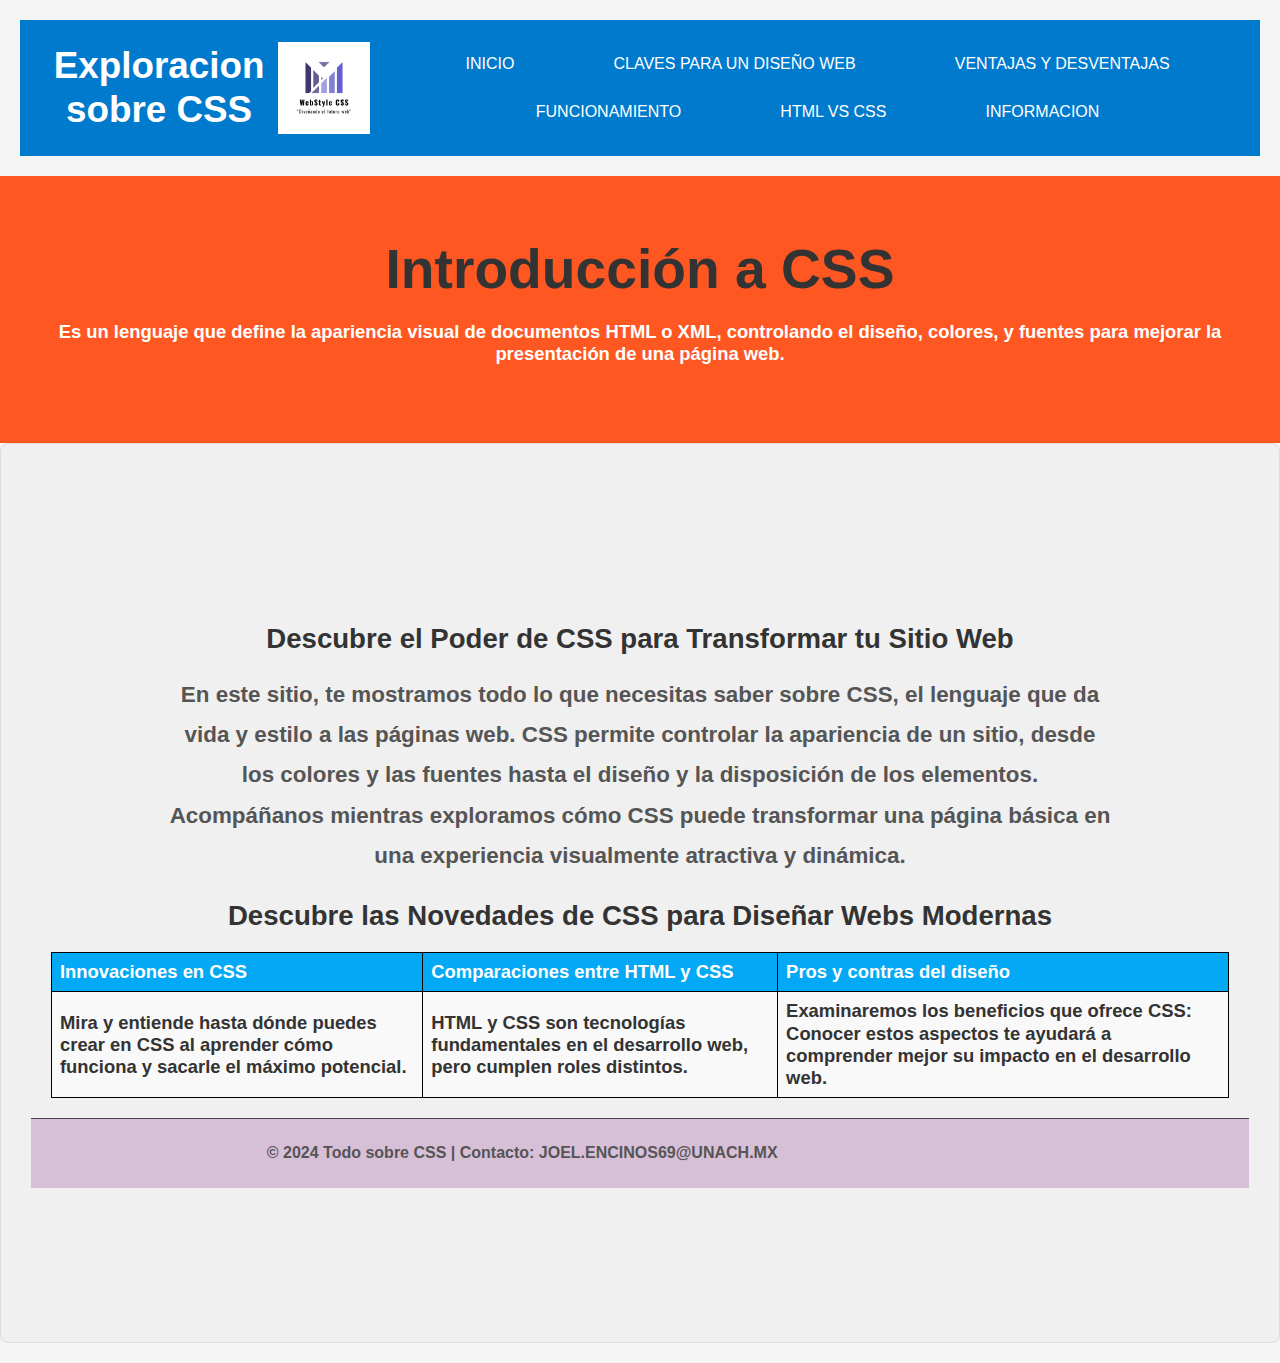
<file: index.html>
<!DOCTYPE html>
<html lang="es">
<head>
    <meta charset="UTF-8">
    <meta name="viewport" content="width=device-width, initial-scale=1.0">
    <meta http-equiv="X-UA-Compatible" content="IE=edge">
    <title>Exploracion sobre CSS</title>
    <link rel="stylesheet" href="CSS/style.css"> 
</head>
<body>
    
    <header>
        
        <h1>Exploracion sobre CSS</h1>
        <img src="img/logo.png" alt="Descripción de la imagen" class="header-img">
        <nav>
            <button><a href="#inicio">INICIO</a></button>
           <button><a href="clavesdiseño.html">CLAVES PARA UN DISEÑO WEB</a></button> 
            <button><a href="ventajas.html">VENTAJAS Y DESVENTAJAS</a></button>
            <button><a href="funcionamiento.html">FUNCIONAMIENTO</a></button>
            <button><a href="htmlvscss.html">HTML VS CSS</a></button>
            <button><a href="informacion.html">INFORMACION</a></button>
        </nav>
    </header>

    <section id="inicio" class="banner">
        <h2>Introducción a CSS</h2>
        <p>Es un lenguaje que define la apariencia visual de documentos HTML o XML, controlando el diseño, colores, y fuentes para mejorar la presentación de una página web.</p>
       
 
    </section>
    <section id="ventajas" class="section">
        <h2>Descubre el Poder de CSS para Transformar tu Sitio Web </h2>
        <p>En este sitio, te mostramos todo lo que necesitas saber sobre CSS, el lenguaje que da vida y estilo a las páginas web. 
        CSS permite controlar la apariencia de un sitio, desde los colores y las fuentes hasta el diseño y la disposición de los elementos. 
        Acompáñanos mientras exploramos cómo CSS puede transformar una página básica en una experiencia visualmente atractiva y dinámica.</p>
       
        
    </head>
    <body>
    
        <section>
            <h2>Descubre las Novedades de CSS para Diseñar Webs Modernas</h2>
            <table>
                <thead>
                    <tr>
                        <th>Innovaciones en CSS</th>
                        <th>Comparaciones entre HTML y CSS</th>
                        <th>Pros y contras del diseño</th>
                    </tr>
                </thead>
                <tbody>
                    <tr>
                        <td data-label="Innovaciones en CSS">Mira y entiende hasta dónde puedes crear en CSS al aprender cómo funciona y sacarle el máximo potencial.</td>
                        <td data-label="Comparaciones entre HTML y CSS">HTML y CSS son tecnologías fundamentales en el desarrollo web, pero cumplen roles distintos.</td>
                        <td data-label="Pros y contras del diseño">Examinaremos los beneficios que ofrece CSS: Conocer estos aspectos te ayudará a comprender mejor su impacto en el desarrollo web.</td>
                    </tr>
                </tbody>
            </table>
        </section>


    <footer id="contacto">
        <p>&copy; 2024 Todo sobre CSS | Contacto: JOEL.ENCINOS69@UNACH.MX</p>
    </footer>

</body>
</html>
</file>
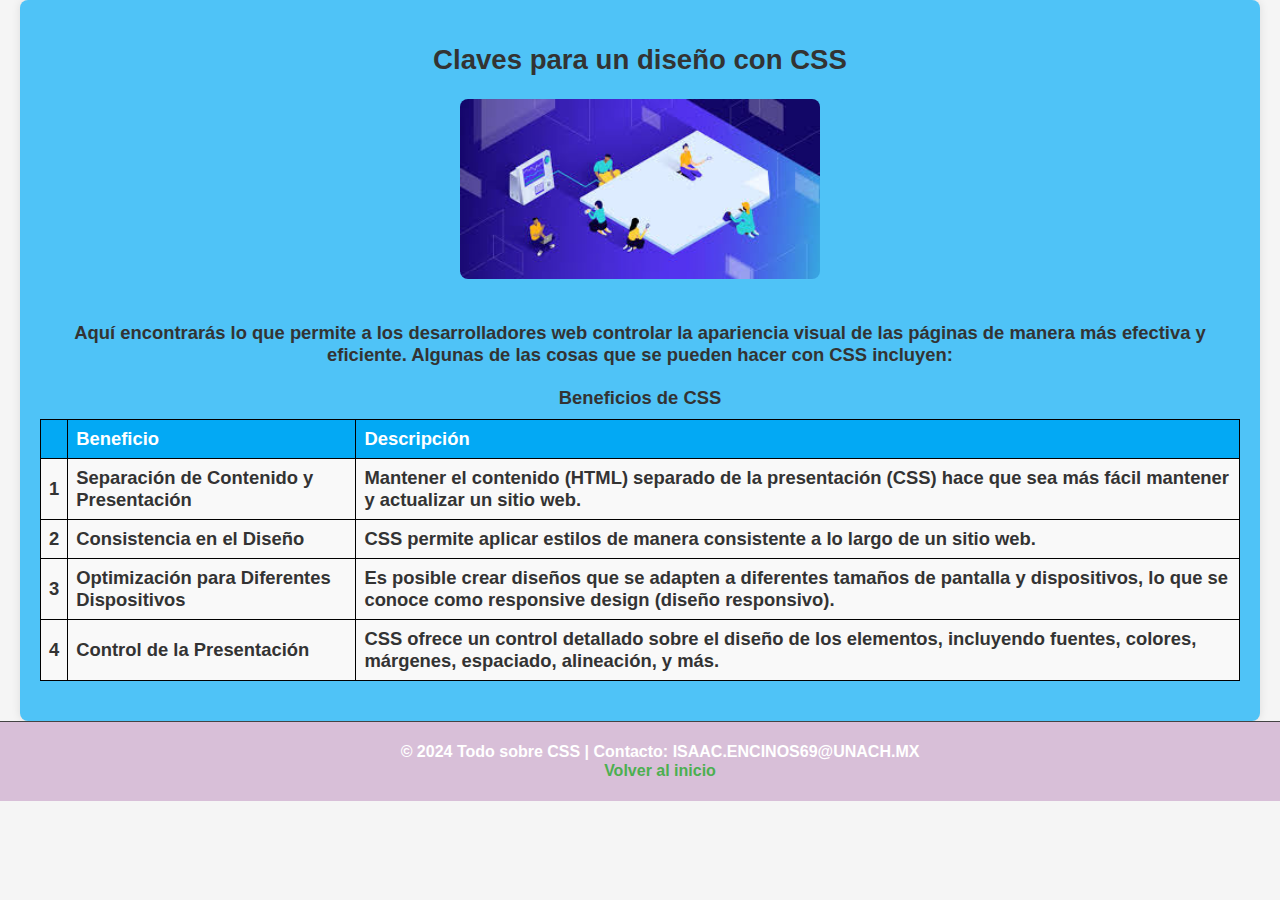
<file: clavesdiseño.html>
<!DOCTYPE html>
<html lang="es">
<head>
    <meta charset="UTF-8">
    <meta name="viewport" content="width=device-width, initial-scale=1.0">
    <meta http-equiv="X-UA-Compatible" content="IE=edge">
    <title>claves para un diseño con CSS</title>
    <link rel="stylesheet" href="CSS/style.css">
</head>
<body>
   
    <div class="content">
        <h2>Claves para un diseño con CSS</h2>  
        <img src="img/claves y diseño.jpeg" alt="Imagen ilustrativa sobre CSS"> 
        <p>Aquí encontrarás lo que permite a los desarrolladores web controlar la apariencia visual de las páginas de manera más efectiva y eficiente. Algunas de las cosas que se pueden hacer con CSS incluyen:</p>

        <table>
            <caption>Beneficios de CSS</caption>
            <thead>
                <tr>
                    <th></th>
                    <th>Beneficio</th>
                    <th>Descripción</th>
                </tr>
            </thead>
            <tbody>
                <tr>
                    <td>1</td>
                    <td>Separación de Contenido y Presentación</td>
                    <td>Mantener el contenido (HTML) separado de la presentación (CSS) hace que sea más fácil mantener y actualizar un sitio web.</td>
                </tr>
                <tr>
                    <td>2</td>
                    <td>Consistencia en el Diseño</td>
                    <td>CSS permite aplicar estilos de manera consistente a lo largo de un sitio web.</td>
                </tr>
                <tr>
                    <td>3</td>
                    <td>Optimización para Diferentes Dispositivos</td>
                    <td>Es posible crear diseños que se adapten a diferentes tamaños de pantalla y dispositivos, lo que se conoce como responsive design (diseño responsivo).</td>
                </tr>
                <tr>
                    <td>4</td>
                    <td>Control de la Presentación</td>
                    <td>CSS ofrece un control detallado sobre el diseño de los elementos, incluyendo fuentes, colores, márgenes, espaciado, alineación, y más.</td>
                </tr>
            </tbody>
        </table>
    </div>

    <footer id="contacto">
        <p>&copy; 2024 Todo sobre CSS | Contacto: ISAAC.ENCINOS69@UNACH.MX</p>
        <p><a href="index.html">Volver al inicio</a></p>
</body>
</html>
</file>
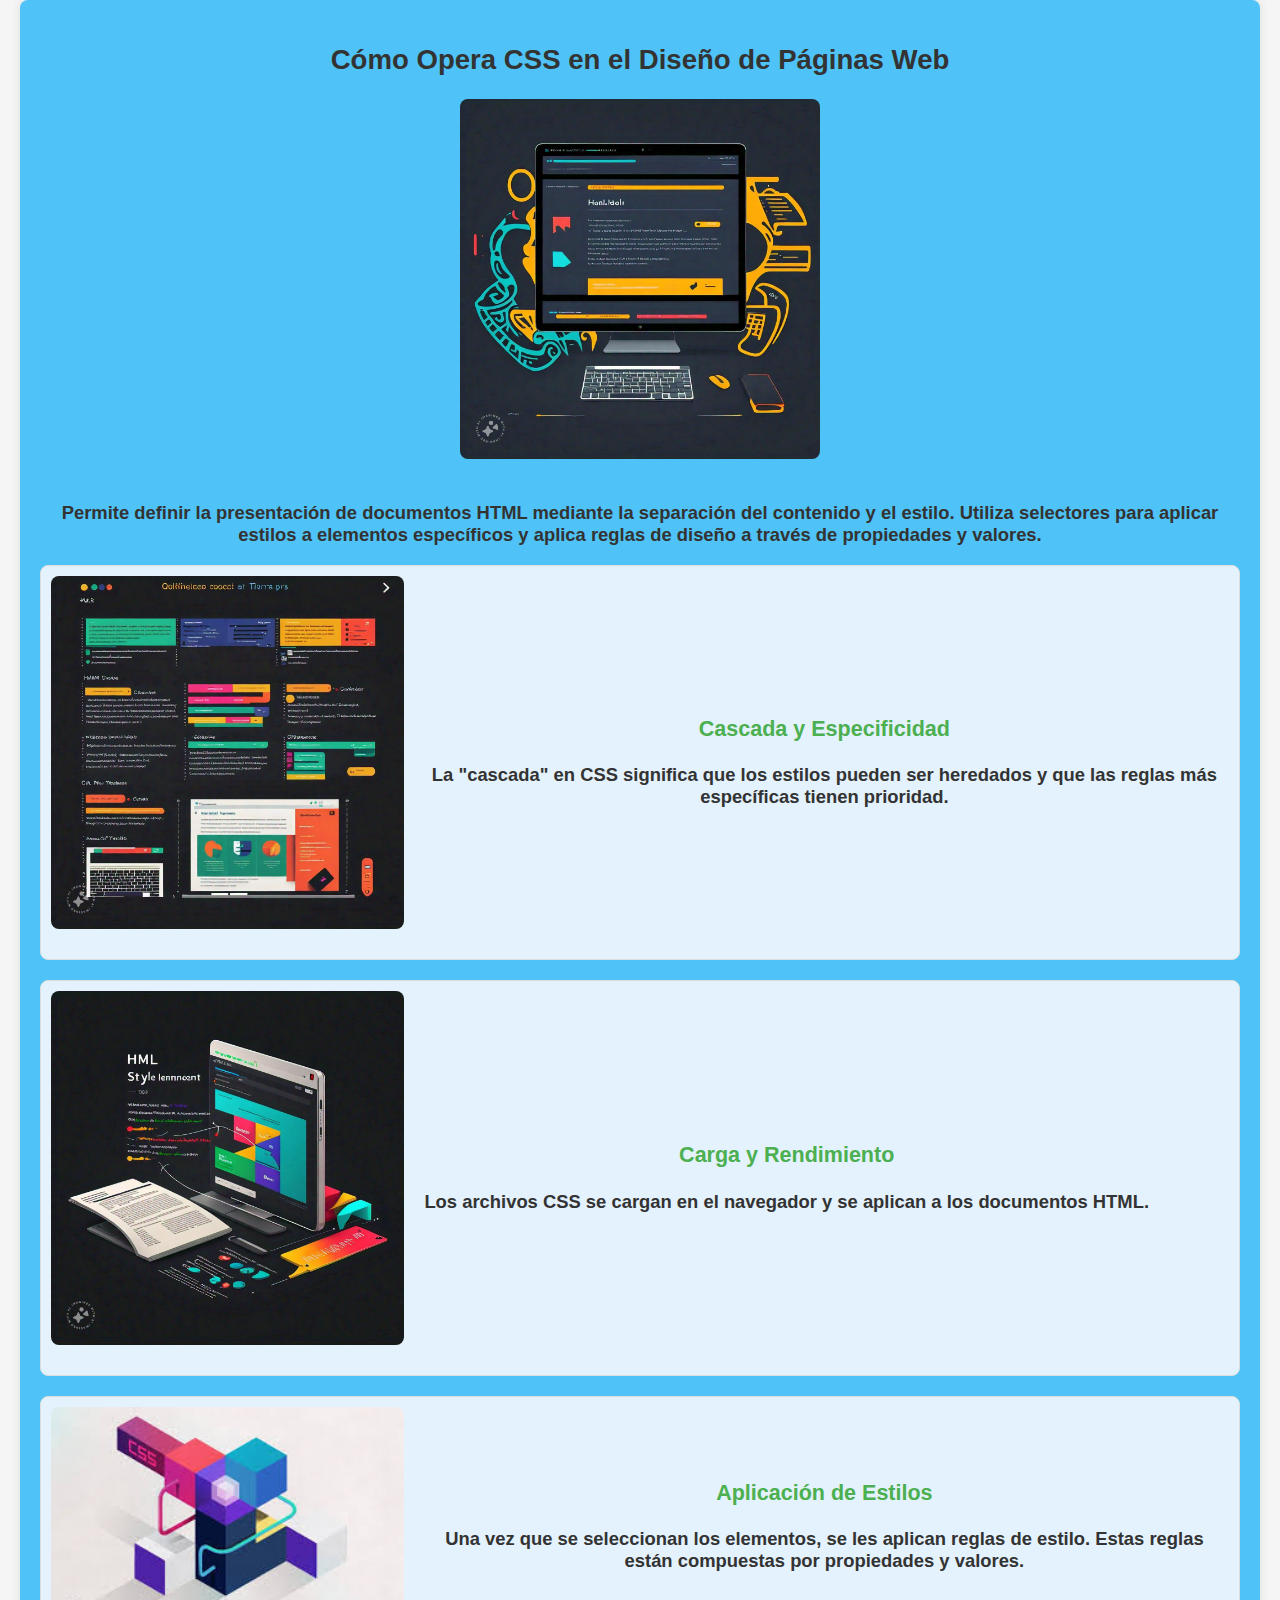
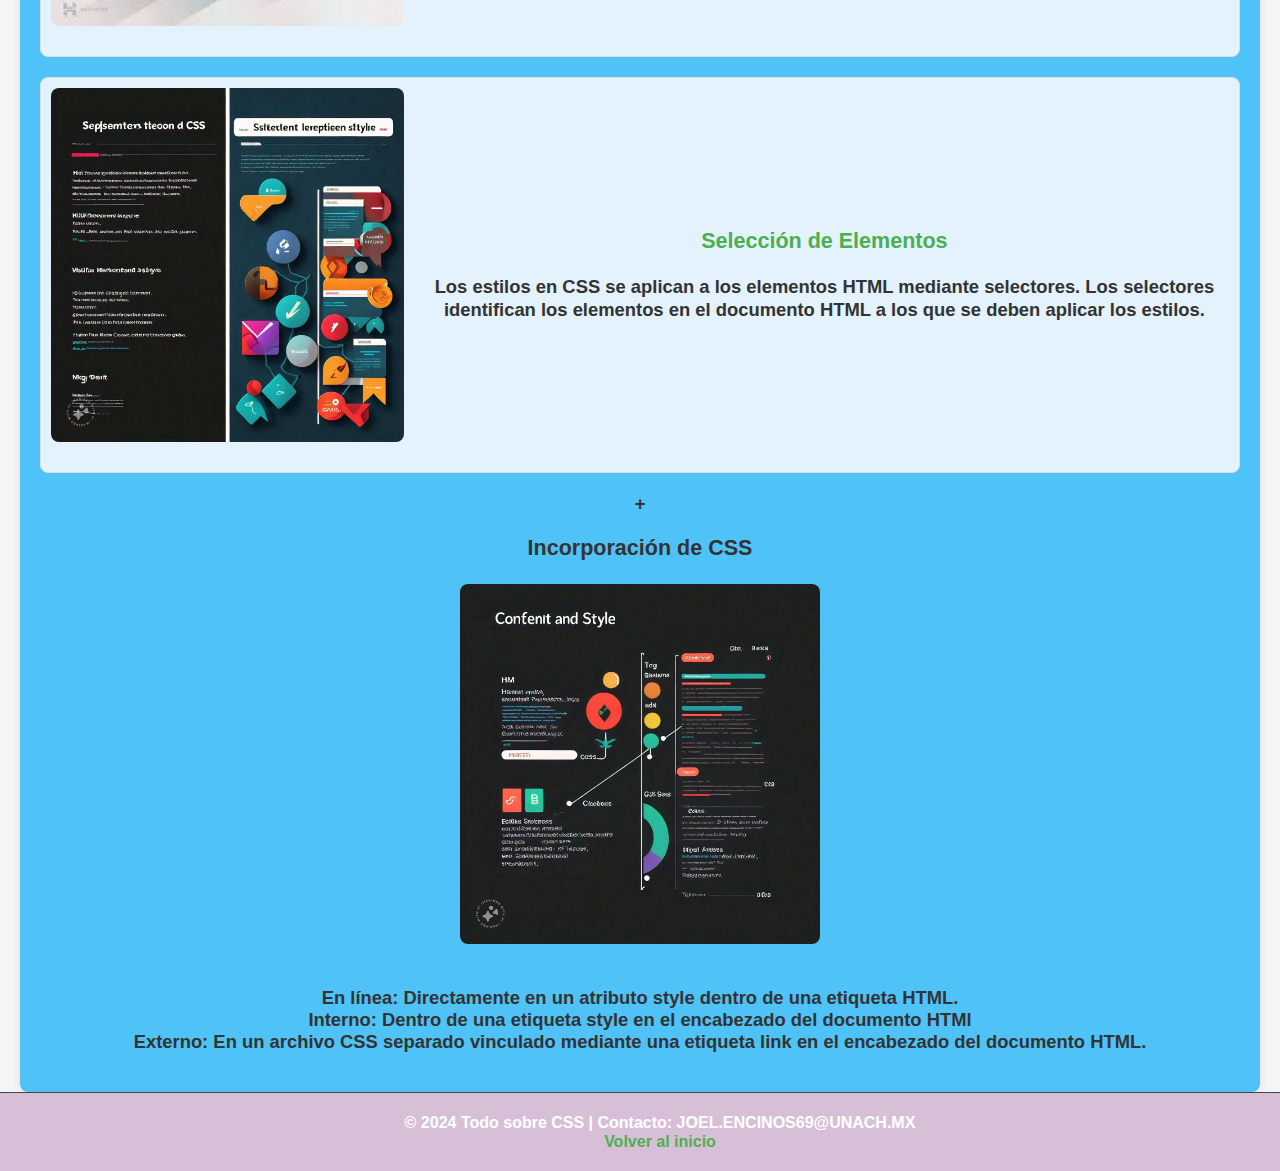
<file: funcionamiento.html>
<!DOCTYPE html>
<html lang="es">
<head>
    <meta charset="UTF-8">
    <meta name="viewport" content="width=device-width, initial-scale=1.0">
    <meta http-equiv="X-UA-Compatible" content="IE=edge">
    <title>funcionamiento</title>
    <link rel="stylesheet" href="CSS/style.css">
</head>
<body>
   
    <div class="content">

     
        <h2>Cómo Opera CSS en el Diseño de Páginas Web</h2>
        <img src="img/descarga 1 (1).jpg" alt="Imagen sobre CSS">
        <p>Permite definir la presentación de documentos HTML mediante la separación del contenido y el estilo. 
            Utiliza selectores para aplicar estilos a elementos específicos y aplica reglas de diseño a través de propiedades
             y valores.</p>


        <div class="section">
            <img src="img/descarga 1 (2).jpg" alt="Imagen sobre Cascada y Especificidad" class="section-img">
            <div class="section-content">
                <h3>Cascada y Especificidad</h3>
                <p>La "cascada" en CSS significa que los estilos pueden ser heredados y que las reglas más específicas tienen prioridad.</p>
            </div>
        </div>
        <div class="section">
            <img src="img/descarga 1 (3).jpg" alt="Imagen sobre Carga y Rendimiento" class="section-img">
            <div class="section-content">
                <h3>Carga y Rendimiento</h3>
                <p>Los archivos CSS se cargan en el navegador y se aplican a los documentos HTML.</p>
            </div>
        </div>
        <div class="section">
            <img src="img/css1.jpeg" alt="Imagen sobre Aplicación de Estilos" class="section-img">
            <div class="section-content">
                <h3>Aplicación de Estilos</h3>
                <p>Una vez que se seleccionan los elementos, se les aplican reglas de estilo.
                     Estas reglas están compuestas por propiedades y valores.</p>
            </div>
        </div>
        <div class="section">
            <img src="img/descarga 1 (4).jpg" alt="Imagen sobre Selección de Elementos" class="section-img">
            <div class="section-content">
                <h3>Selección de Elementos</h3>
                <p>Los estilos en CSS se aplican a los elementos HTML mediante selectores. Los selectores 
                    identifican los elementos en el documento HTML a los que se deben aplicar los estilos.</p>
            </div>
        </div>

    +
        <h3>Incorporación de CSS</h3>
        <img src="img/descarga 1 (5).jpg" alt="Imagen sobre Incorporación de CSS">
        <p>
            <strong>En línea:</strong> Directamente en un atributo style dentro de una etiqueta HTML.<br>
            <strong>Interno:</strong> Dentro de una etiqueta style en el encabezado del documento HTMl<br>
            <strong>Externo: </strong>  En un archivo CSS separado vinculado mediante una etiqueta link en el encabezado del documento HTML.<br>
            
        </p>
    </div>
 
    <footer id="contacto">
        <p>&copy; 2024 Todo sobre CSS | Contacto: JOEL.ENCINOS69@UNACH.MX</p>
        <p><a href="index.html">Volver al inicio</a></p>
</body>
</html>
</file>
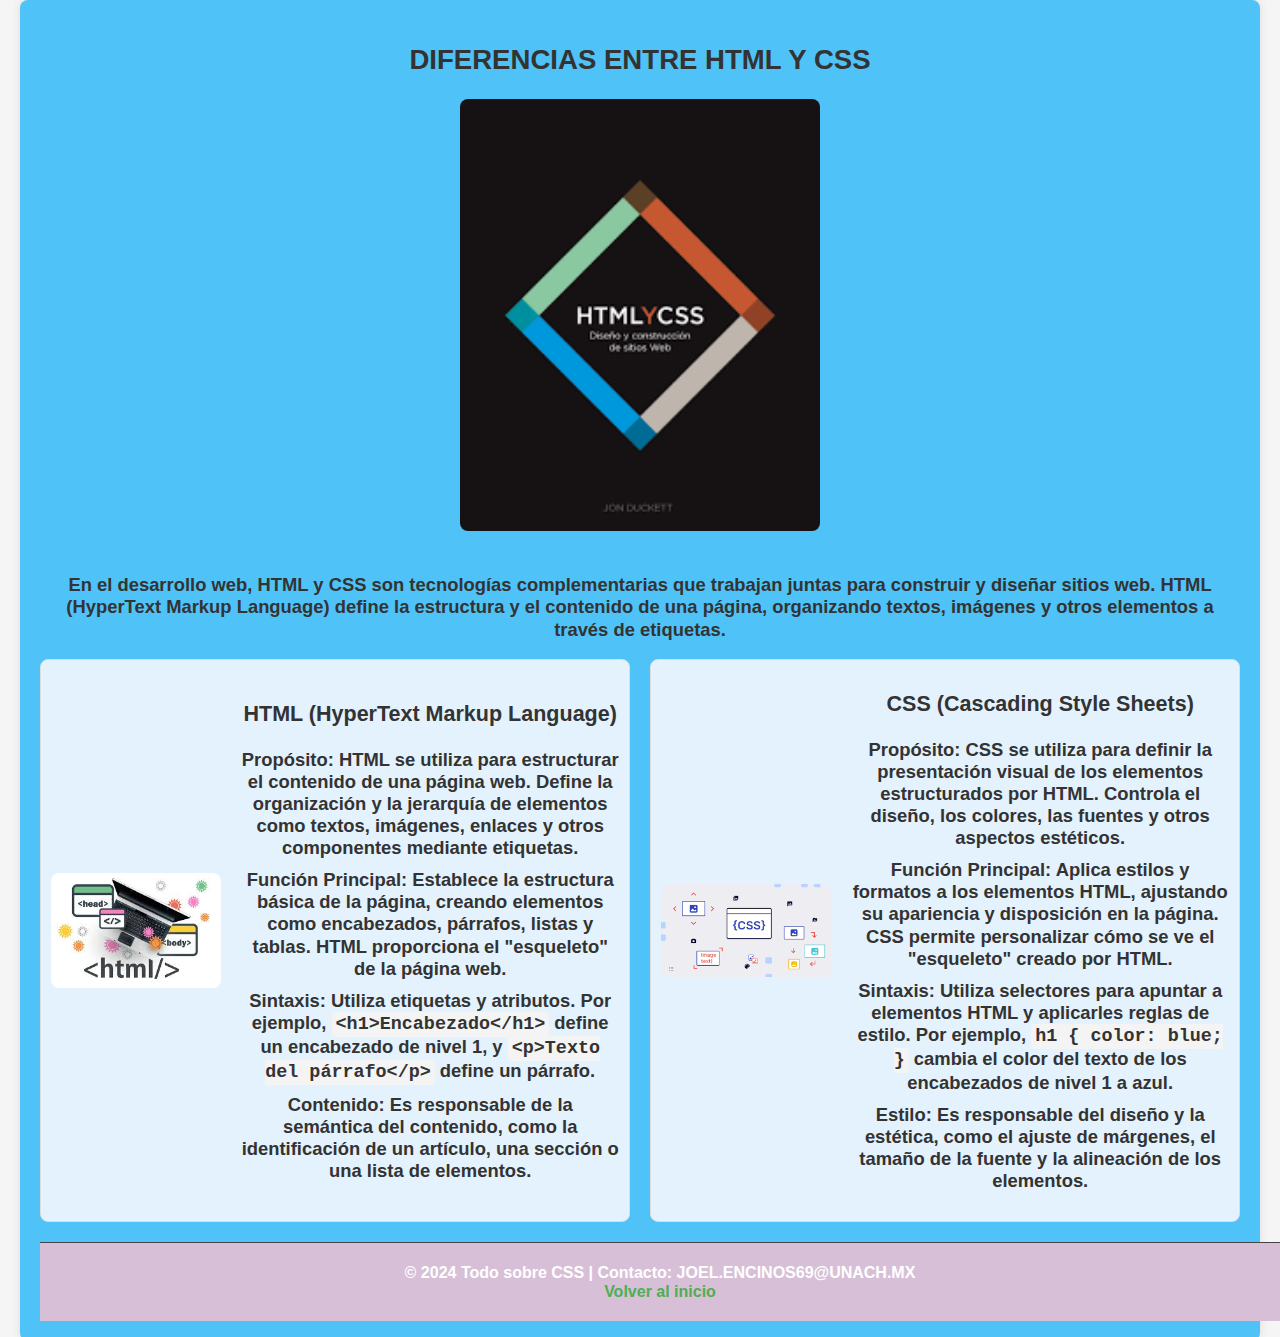
<file: htmlvscss.html>
<!DOCTYPE html>
<html lang="es">
<head>
    <meta charset="UTF-8">
    <meta name="viewport" content="width=device-width, initial-scale=1.0">
    <meta http-equiv="X-UA-Compatible" content="IE=edge">
    <title>DIFERENCIAS ENTRE HTML Y CSS</title>
    <link rel="stylesheet" href="CSS/style.css">
</head>
<body>
    <div class="content">

        <h2>DIFERENCIAS ENTRE HTML Y CSS</h2>
        <img src="img/images (6).png" alt="Imagen sobre HTML y CSS">
        <p>En el desarrollo web, HTML y CSS son tecnologías complementarias que trabajan juntas para construir 
            y diseñar sitios web. HTML (HyperText Markup Language) define la estructura y el contenido 
            de una página, organizando textos, imágenes y otros elementos a través de etiquetas.</p>

        <div class="info-container">
            <div class="info-box">
                <img src="img/descarga (35).jpeg" alt="Imagen sobre HTML" class="info-img">
                <div class="info-content">
                    <h3>HTML (HyperText Markup Language)</h3>
                    <ul>
                        <li><strong>Propósito:</strong> HTML se utiliza para estructurar el contenido de una página web. Define la organización y la jerarquía de elementos como textos, imágenes, enlaces y otros componentes mediante etiquetas.</li>
                        <li><strong>Función Principal:</strong> Establece la estructura básica de la página, creando elementos como encabezados, párrafos, listas y tablas. HTML proporciona el "esqueleto" de la página web.</li>
                        <li><strong>Sintaxis:</strong> Utiliza etiquetas y atributos. Por ejemplo, <code>&lt;h1&gt;Encabezado&lt;/h1&gt;</code> define un encabezado de nivel 1, y <code>&lt;p&gt;Texto del párrafo&lt;/p&gt;</code> define un párrafo.</li>
                        <li><strong>Contenido:</strong> Es responsable de la semántica del contenido, como la identificación de un artículo, una sección o una lista de elementos.</li>
                    </ul>
                </div>
            </div>
            <div class="info-box">
                <img src="img/descarga (18).png" alt="Imagen sobre CSS" class="info-img">
                <div class="info-content">
                    <h3>CSS (Cascading Style Sheets)</h3>
                    <ul>
                        <li><strong>Propósito:</strong> CSS se utiliza para definir la presentación visual de los elementos estructurados por HTML. Controla el diseño, los colores, las fuentes y otros aspectos estéticos.</li>
                        <li><strong>Función Principal:</strong> Aplica estilos y formatos a los elementos HTML, ajustando su apariencia y disposición en la página. CSS permite personalizar cómo se ve el "esqueleto" creado por HTML.</li>
                        <li><strong>Sintaxis:</strong> Utiliza selectores para apuntar a elementos HTML y aplicarles reglas de estilo. Por ejemplo, <code>h1 { color: blue; }</code> cambia el color del texto de los encabezados de nivel 1 a azul.</li>
                        <li><strong>Estilo:</strong> Es responsable del diseño y la estética, como el ajuste de márgenes, el tamaño de la fuente y la alineación de los elementos.</li>
                    </ul>
                </div>
            </div>
        </div>

        <footer id="contacto">
            <p>&copy; 2024 Todo sobre CSS | Contacto: JOEL.ENCINOS69@UNACH.MX</p>
            <p><a href="index.html">Volver al inicio</a></p>

    </div>
</body>
</html>
</file>
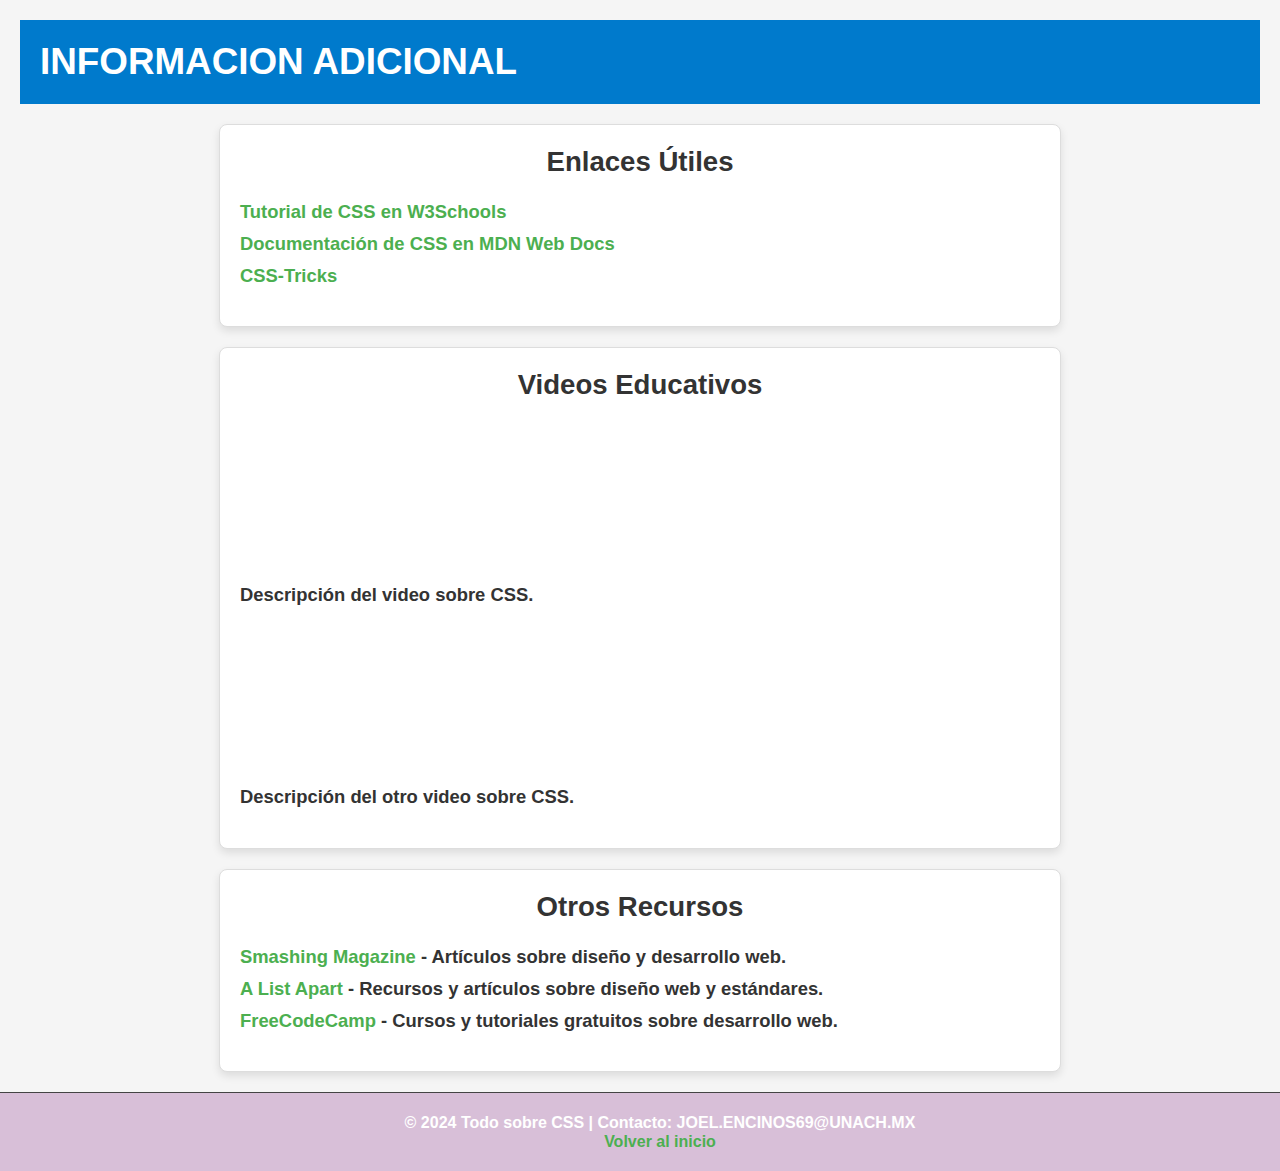
<file: informacion.html>
<!DOCTYPE html>
<html lang="es">
<head>
    <meta charset="UTF-8">
    <meta name="viewport" content="width=device-width, initial-scale=1.0">
    <meta http-equiv="X-UA-Compatible" content="IE=edge">
    <title>Información Adicional</title>
    <link rel="stylesheet" href="CSS/style.css">
</head>
<body>

    <header>
        <h1>INFORMACION ADICIONAL</h1>
    </header>

    <section class="links">
        <h2>Enlaces Útiles</h2>
        <ul>
            <li><a href="https://www.w3schools.com/css/" target="_blank">Tutorial de CSS en W3Schools</a></li>
            <li><a href="https://developer.mozilla.org/es/docs/Web/CSS" target="_blank">Documentación de CSS en MDN Web Docs</a></li>
            <li><a href="https://css-tricks.com/" target="_blank">CSS-Tricks</a></li>
        </ul>
    </section>

    <section class="videos">
        <h2>Videos Educativos</h2>
        <div class="video-container">
            <iframe width="560" height="315" src="https://www.youtube.com/embed/your_video_id" title="Video sobre CSS" frameborder="0" allowfullscreen></iframe>
            <p>Descripción del video sobre CSS.</p>
        </div>
        <div class="video-container">
            <iframe width="560" height="315" src="https://www.youtube.com/embed/another_video_id" title="Otro video sobre CSS" frameborder="0" allowfullscreen></iframe>
            <p>Descripción del otro video sobre CSS.</p>
        </div>
    </section>

 
    <section class="resources">
        <h2>Otros Recursos</h2>
        <ul>
            <li><a href="https://www.smashingmagazine.com/" target="_blank">Smashing Magazine</a> - Artículos sobre diseño y desarrollo web.</li>
            <li><a href="https://www.a List Apart" target="_blank">A List Apart</a> - Recursos y artículos sobre diseño web y estándares.</li>
            <li><a href="https://www.freecodecamp.org/" target="_blank">FreeCodeCamp</a> - Cursos y tutoriales gratuitos sobre desarrollo web.</li>
        </ul>
    </section>

    <footer id="contacto">
        <p>&copy; 2024 Todo sobre CSS | Contacto: JOEL.ENCINOS69@UNACH.MX</p>
        <p><a href="index.html">Volver al inicio</a></p>
</body>
</html>
</file>
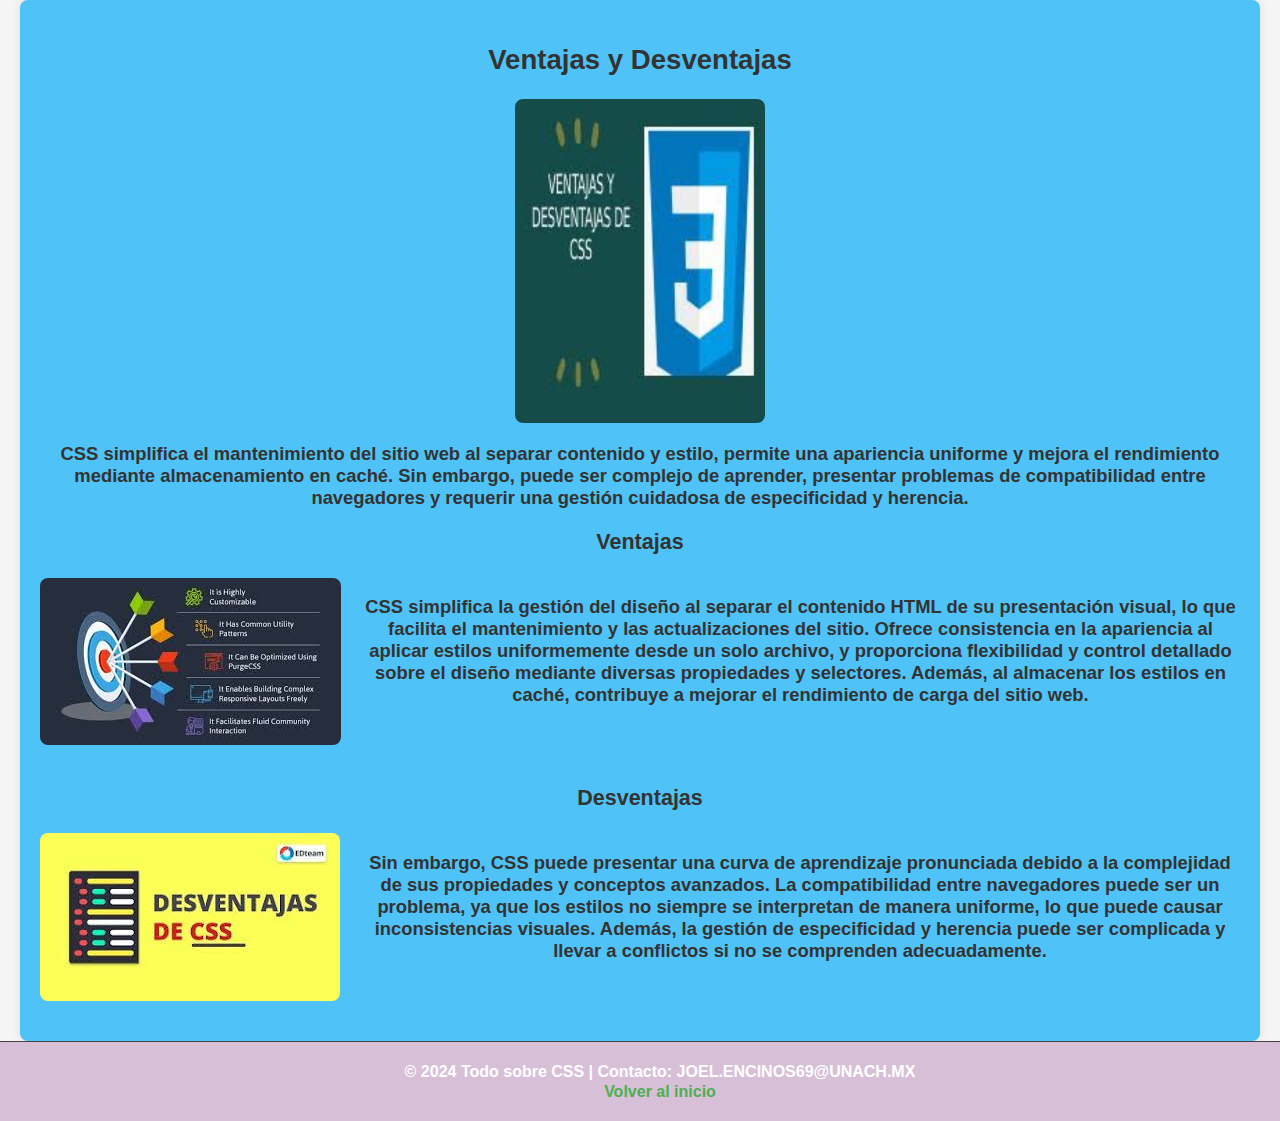
<file: ventajas.html>
<!DOCTYPE html>
<html lang="es">
<head>
    <meta charset="UTF-8">
    <meta name="viewport" content="width=device-width, initial-scale=1.0">
    <meta http-equiv="X-UA-Compatible" content="IE=edge">
    <title>Ventajas y Desventajas de CSS</title>
    <link rel="stylesheet" href="CSS/style.css">
</head>
<body>
   
    <div class="content">
       
        <h2>Ventajas y Desventajas</h2>
        <img src="img/descarga (30).jpeg" class="custom-img" alt="Descripción de la imagen">
        <p>CSS simplifica el mantenimiento del sitio web al separar contenido y estilo, permite una apariencia uniforme y mejora el rendimiento mediante almacenamiento en caché. Sin embargo, puede ser complejo de aprender, presentar problemas de compatibilidad entre navegadores y requerir una gestión cuidadosa de especificidad y herencia.</p>

  
        <div class="box">
            <h3>Ventajas</h3>
            <div class="box-content">
                <img src="img/VENTAJAS.jpeg" alt="Ventajas de CSS"> 
                <p>
                    CSS simplifica la gestión del diseño al separar el contenido HTML de su presentación visual,
                     lo que facilita el mantenimiento y las actualizaciones del sitio. Ofrece consistencia 
                     en la apariencia al aplicar estilos uniformemente desde un solo archivo, y proporciona 
                     flexibilidad y control detallado sobre el diseño mediante diversas propiedades y selectores. 
                     Además, al almacenar los estilos en caché, contribuye a mejorar el rendimiento de carga del sitio web.
                </p>
            </div>
        </div>

        <div class="box">
            <h3>Desventajas</h3>
            <div class="box-content">
                <img src="img/DESVENTAJAS.jpeg"Desventajas de CSS"> 
                <p>
                    Sin embargo, CSS puede presentar una curva de aprendizaje pronunciada debido a la complejidad de sus propiedades 
                    y conceptos avanzados. La compatibilidad entre navegadores puede ser un problema, ya que los estilos 
                    no siempre se interpretan de manera uniforme, lo que puede causar inconsistencias visuales. 
                    Además, la gestión de especificidad y herencia puede ser complicada y llevar a conflictos 
                    si no se comprenden adecuadamente.
                </p>
            </div>
        </div>
    </div>

    <footer id="contacto">
        <p>&copy; 2024 Todo sobre CSS | Contacto: JOEL.ENCINOS69@UNACH.MX</p>
        <p><a href="index.html">Volver al inicio</a></p>
</body>
</html>
</file>
<file: CSS/style.css>
/* Estilos para los botones */
button {
    background-color: #007ACC;
     color: white; 
     padding: 15px 32px;
     text-align: center;
     text-decoration: none;
     display: inline-block;
     font-size: 16px;
     margin: 0; 
     cursor: pointer;
     border: none;
     border-radius: 4px;
     transition: background-color 0.3s ease; 
     font-size: 1rem; 
     margin-right: 10px; 
 }
 
 button:hover {
     background-color: #1E90FF; /* Color azul cuando se pasa el mouse */
 }
 

body {
    font-family: 'Roboto', sans-serif;
    margin: 0;
    padding: 0;
    background-color: #F5F5F5;
    color: #333333;
    scroll-behavior: smooth; 
    font-size: 1.15rem; 
    font-weight: bold; 
    line-height: 1.2; 
}

header {
    background-color: #007ACC;
    color: white;
    padding: 20px;
    display: flex;
    justify-content: space-between;
    align-items: center;
}

header h1 {
    margin: 0; }

nav a {
    color: white;
    text-decoration: none;
    margin-left: 20px;
}

nav a:hover {
    text-decoration: underline;
}

.banner {
    background-color: #FF5722;
    color: white;
    text-align: center;
    padding: 60px 20px;
}

.banner h2 {
    font-size: 3em;
    margin: 0;
}

.section {
    padding: 40px 20px;
    text-align: center;
}

.section h3 {
    color: #4CAF50;
}

.section p {
    max-width: 800px;
    margin: 0 auto;
}

@media (max-width: 768px) {
    header {
        flex-direction: column;
    }

    .banner h2 {
        font-size: 2.5em;
    }

    .section {
        padding: 20px;
    }
}
            table {
                width: 100%;
                border-collapse: collapse;
                margin: 20px 0;
            }
    
            th, td {
                padding: 15px;
                text-align: center;
                border: 1px solid #ddd;
            }
    
            th {
                background-color: #4CAF50;
                color: white;
            }
    
            td {
                background-color: #f9f9f9;
            }
    
            @media (max-width: 768px) {
                table, th, td {
                    display: block;
                    width: 100%;
                }
    
                th {
                    text-align: left;
                }
    
                td {
                    text-align: left;
                    padding-left: 50px;
                    position: relative;
                }
    
                td::before {
                    content: attr(data-label);
                    position: absolute;
                    left: 0;
                    width: 100px;
                    padding-left: 10px;
                    font-weight: bold;
                }
            }

#ventajas {
    width: 100vw; 
    min-height: 100vh; 
    display: flex;
    flex-direction: column;
    justify-content: center;
    align-items: center;
    text-align: center;
    padding: 50px;
    background-color: #f0f0f0;
    box-sizing: border-box; 
   
}
#ventajas h2 {
    font-size: 2,5rem; 
    margin-bottom: 20px;
    color: #333;
}
#ventajas p {
    font-size: 1.4rem; 
    max-width: 80%; 
    color: #555;
    line-height: 1.8; 
}
footer {
    background-color: #333;
    color: #fff;
    padding: 20px;
    text-align: center;
    position: relative;
    width: 100%;
    bottom: 0;
}

footer p {
    margin: 0;
    font-size: 1rem;
}

@media (max-width: 768px) {
    #ventajas h2 {
        font-size: 2rem;
    }

    #ventajas p {
        font-size: 1.2rem;
        max-width: 95%;
    }

    footer p {
        font-size: 0.9rem;
    }
}
.content {
    max-width: 1300px;
    margin: 0 auto;
    padding: 20px;
    background-color: #4FC3F7; 
    border-radius: 10px;
    box-shadow: 0 0 10px rgba(0, 0, 0, 0.1);
    text-align: center;
}
.content img {
    width: 60%;
    height: auto;
    border-radius: 7px;
    margin-bottom: 15px;}

table {
    width: 100%;
    border-collapse: collapse;
    margin-top: 20px;
}

th, td {
    border: 1px solid black;
    padding: 8px;
    text-align: left;
}

th {
    background-color: #03A9F4;
}

caption {
    font-weight: bold;
    margin-bottom: 10px;
}
footer a {
    text-decoration: none;
    color: #4CAF50; 
}

footer a:hover {
    text-decoration: underline;
}

.box-content {
    
    display: flex;
    align-items: flex-start;  
}

.box-content img {
    width: 40%; 
    height: auto;
    border-radius: 8px;
    margin-right: 20px; 
}

.custom-img {
    width: 100%; 
    height: auto; 
    max-width: 250px; 
    display: block; 
    margin: 0 auto; 
}

body {
    font-family: Arial, sans-serif;
    background-color: #f5f5f5; /* Fondo general */
    margin: 0;
    padding: 0;
}

.content {
    max-width: 800px;
    margin: 0 auto;
    padding: 20px;
    background-color: #fff; 
    border-radius: 8px;
}

h2, h3 {
    color: #333; }

.content img {
    width: 30%;
    height: auto;
    border-radius: 8px;
    margin-bottom: 20px;
}

.section {
    display: flex;
    align-items: center;
    margin-bottom: 20px;
    border: 1px solid #ddd;
    border-radius: 8px;
    padding: 10px;
    background-color: #e3f2fd; 
}
.section-img {
    width: 50px; 
    height: auto;
    border-radius: 8px;
    margin-right: 20px;
}

.section-content {
    max-width: calc(100% - 170px); 
}

.section-content h3 {
    margin-top: 0;
}

.section-content p {
    margin: 0;
}

footer {
    text-align: center;
    padding: 10px;
    background-color: #4CAF50; 
}

footer a {
    color: #fff; 
    text-decoration: none;
}

footer a:hover {
    text-decoration: underline;
}

body {
    font-family: Arial, sans-serif;
    background-color: #f5f5f5; 
    margin: 0;
    padding: 0;
}

.content {
    max-width: 1200px;
    margin: 0 auto;
    padding: 20px;
    background-color: #4FC3F7; 
    border-radius: 8px;
}

h2 {
    text-align: center;
}

h3 {
    color: #333;
}

.content img {
    width: 30%;
    height: auto;
    border-radius: 8px;
    margin-bottom: 20px;
}

.info-container {
    display: flex;
    justify-content: space-between;
    gap: 20px;
    margin-bottom: 20px;
}

.info-box {
    flex: 1;
    border: 1px solid #ddd;
    border-radius: 8px;
    background-color: #e3f2fd; 
    padding: 10px;
    display: flex;
    align-items: center;
}

.info-img {
    width: 300px; 
    height: auto;
    border-radius: 18px;
    margin-right: 20px;
}

.info-content {
    flex: 1;
}

.info-content ul {
    list-style-type: none;
    padding: 0;
}

.info-content li {
    margin-bottom: 10px;
}

.info-content code {
    background-color: #f4f4f4;
    padding: 2px 4px;
    border-radius: 4px;
}

footer {
    text-align: center;
    padding: 10px;
    background-color: #4CAF50; 
}

footer a {
    color: #fff; 
    text-decoration: none;
}

footer a:hover {
    text-decoration: underline;
}

body {
    font-family: Arial, sans-serif;
    margin: 0;
    padding: 0;
    background-color: #f5f5f5; 
}

header {
    text-align: center;
    margin: 20px;
}

header h1 {
    font-size: 2em;
    margin: 0;
}

.links, .videos, .resources {
    max-width: 800px;
    margin: 20px auto;
    padding: 20px;
    background-color: #ffffff;
    border: 1px solid #ddd;
    border-radius: 8px;
    box-shadow: 0 4px 8px rgba(0, 0, 0, 0.1);
}

.links h2, .videos h2, .resources h2 {
    font-size: 1.5em;
    margin-top: 0;
}

.links ul, .resources ul {
    list-style-type: none;
    padding: 0;
}

.links ul li, .resources ul li {
    margin: 10px 0;
}

.links ul li a, .resources ul li a {
    text-decoration: none;
    color: #4CAF50; 
}

.links ul li a:hover, .resources ul li a:hover {
    text-decoration: underline;
}

.video-container {
    margin: 20px 0;
}

.video-container iframe {
    width: 100%;
    height: auto;
    max-width: 560px;
}

.video-container p {
    font-size: 1em;
    margin-top: 5px;
}

footer {
    text-align: center;
    padding: 20px;
    background-color: #ffffff;
    border-top: 1px solid #ddd;
}

footer a {
    text-decoration: none;
    color: #4CAF50; 
}

footer a:hover {
    text-decoration: underline;
}

.header-content {
    display: flex;
    align-items: center;
}


.header-img {
    width: 5em; 
    height: 5em; 
    margin-right: 15px; 
    vertical-align: middle; 
}

header h1 {
    margin: 0;
    font-size: 2em; 
}

#contacto {
    background-color:  #D8BFD8;
    color: white; 
    text-align: center; 
    padding: 20px; 
    position: relative; 
    width: 100%; 
    bottom: 0; 
    border-top: 1px solid #444; 
}

#contacto p {
    margin: 0; 
    font-size: 1rem; 
}

#contacto a {
    color: #4CAF50;
    text-decoration: none; 
    font-weight: bold;
}
</file>
